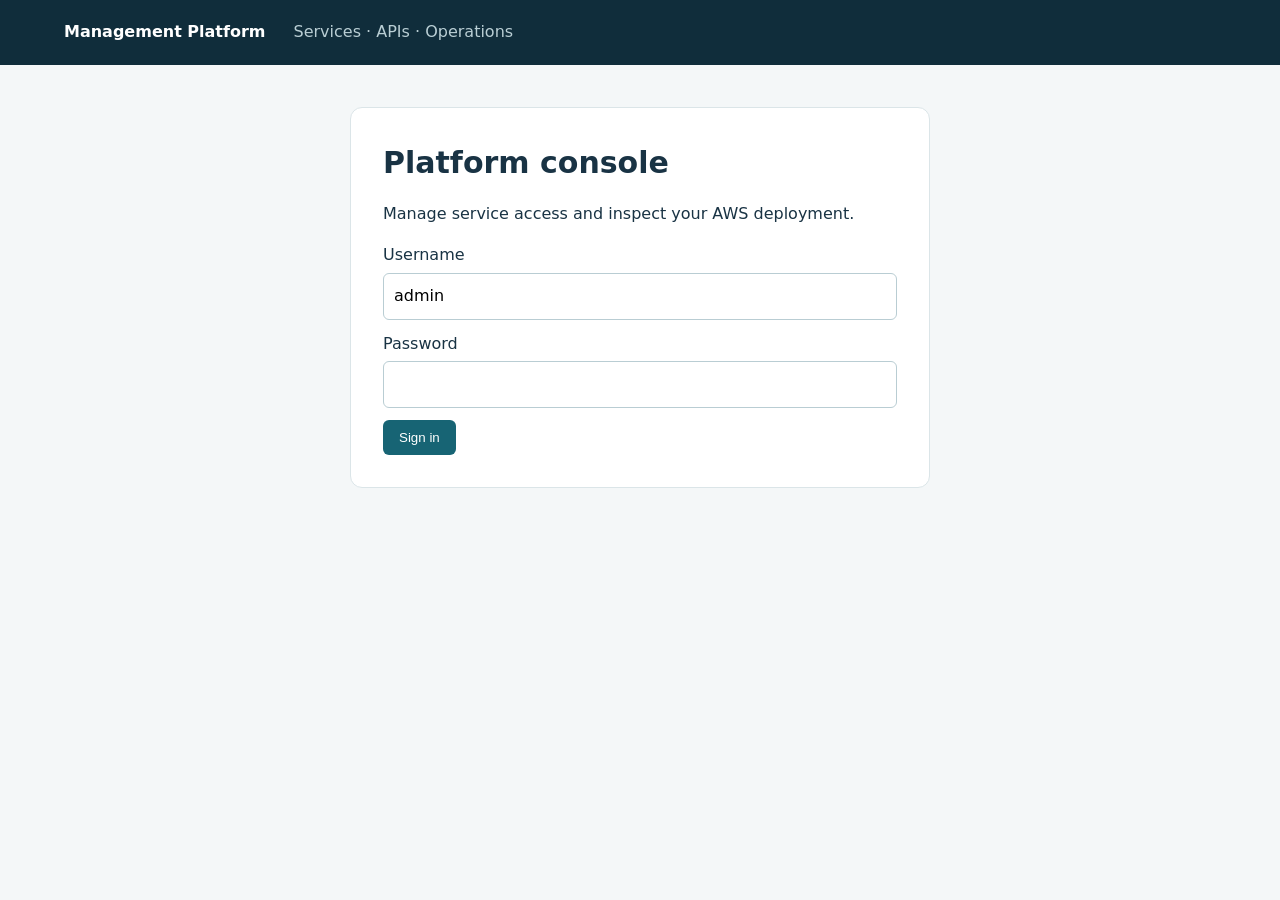
<file: PROJECT/AWS/management-platform/management-plane/management-server/src/main/resources/static/index.html>
<!doctype html>
<html lang="en">
<head>
  <meta charset="utf-8">
  <meta name="viewport" content="width=device-width,initial-scale=1">
  <title>Management Platform</title>
  <link rel="stylesheet" href="style.css">
</head>
<body>
<header><strong>Management Platform</strong><span>Services · APIs · Operations</span>
  <button id="logout" hidden>Sign out</button>
</header>
<main>
  <section id="login"><h1>Platform console</h1>
    <p>Manage service access and inspect your AWS deployment.</p>
    <form id="login-form"><label>Username<input id="username" value="admin" autocomplete="username"
                                                required></label><label>Password<input id="password" type="password"
                                                                                       autocomplete="current-password"
                                                                                       required></label>
      <button>Sign in</button>
    </form>
  </section>
  <section id="console" hidden>
    <nav id="tabs"></nav>
    <h1 id="title"></h1>
    <p id="help"></p>
    <div id="fields"></div>
    <div id="actions"></div>
    <textarea id="editor" spellcheck="false" hidden aria-label="Configuration editor"></textarea>
    <div id="table"></div>
    <pre id="result" aria-live="polite"></pre>
  </section>
  <p id="status" role="status"></p></main>
<script src="ui.js"></script>
</body>
</html>
</file>
<file: PROJECT/AWS/management-platform/management-plane/management-server/src/main/resources/static/style.css>
:root{font:16px/1.55 system-ui,sans-serif;color:#193344;background:#f4f7f8}*{box-sizing:border-box}body{margin:0}header{background:#102d3b;color:#fff;padding:20px 5%;display:flex;gap:28px;align-items:center}header span{color:#b9ced4;flex:1}main{max-width:1100px;margin:42px auto;padding:0 24px}section{background:white;padding:32px;border:1px solid #dbe5e8;border-radius:12px}h1{font-size:30px;margin:0 0 12px}nav{display:flex;flex-wrap:wrap;gap:8px;margin-bottom:25px}button{background:#176474;border:0;color:white;border-radius:6px;padding:10px 16px;cursor:pointer}button:hover{background:#104957}button:disabled{opacity:.5;cursor:wait}input,textarea{font:inherit;border:1px solid #b9cdd3;border-radius:6px;padding:10px;margin:5px 12px 12px 0}label{display:block}textarea{width:100%;min-height:260px;font:14px/1.5 ui-monospace,monospace}pre{white-space:pre-wrap;overflow-wrap:anywhere;background:#edf3f5;padding:18px;border-radius:6px;max-height:550px;overflow:auto}#actions{display:flex;flex-wrap:wrap;gap:10px;align-items:baseline}#status{color:#a12f25}#login{max-width:580px;margin:auto}#login input{display:block;width:100%}

#fields{display:grid;grid-template-columns:repeat(auto-fit,minmax(230px,1fr));gap:12px}#fields input{display:block;width:100%}#actions{margin-bottom:20px}#tabs .active{background:#deeff1;color:#123b45;outline:2px solid #176474}#table{overflow:auto}table{border-collapse:collapse;width:100%;font-size:14px}th,td{padding:12px;text-align:left;border-bottom:1px solid #dbe5e8;vertical-align:top}th{color:#56707a}td{max-width:480px;overflow-wrap:anywhere}pre:empty{display:none}@media(max-width:600px){header span{display:none}main{padding:0 12px}section{padding:18px}}
</file>
